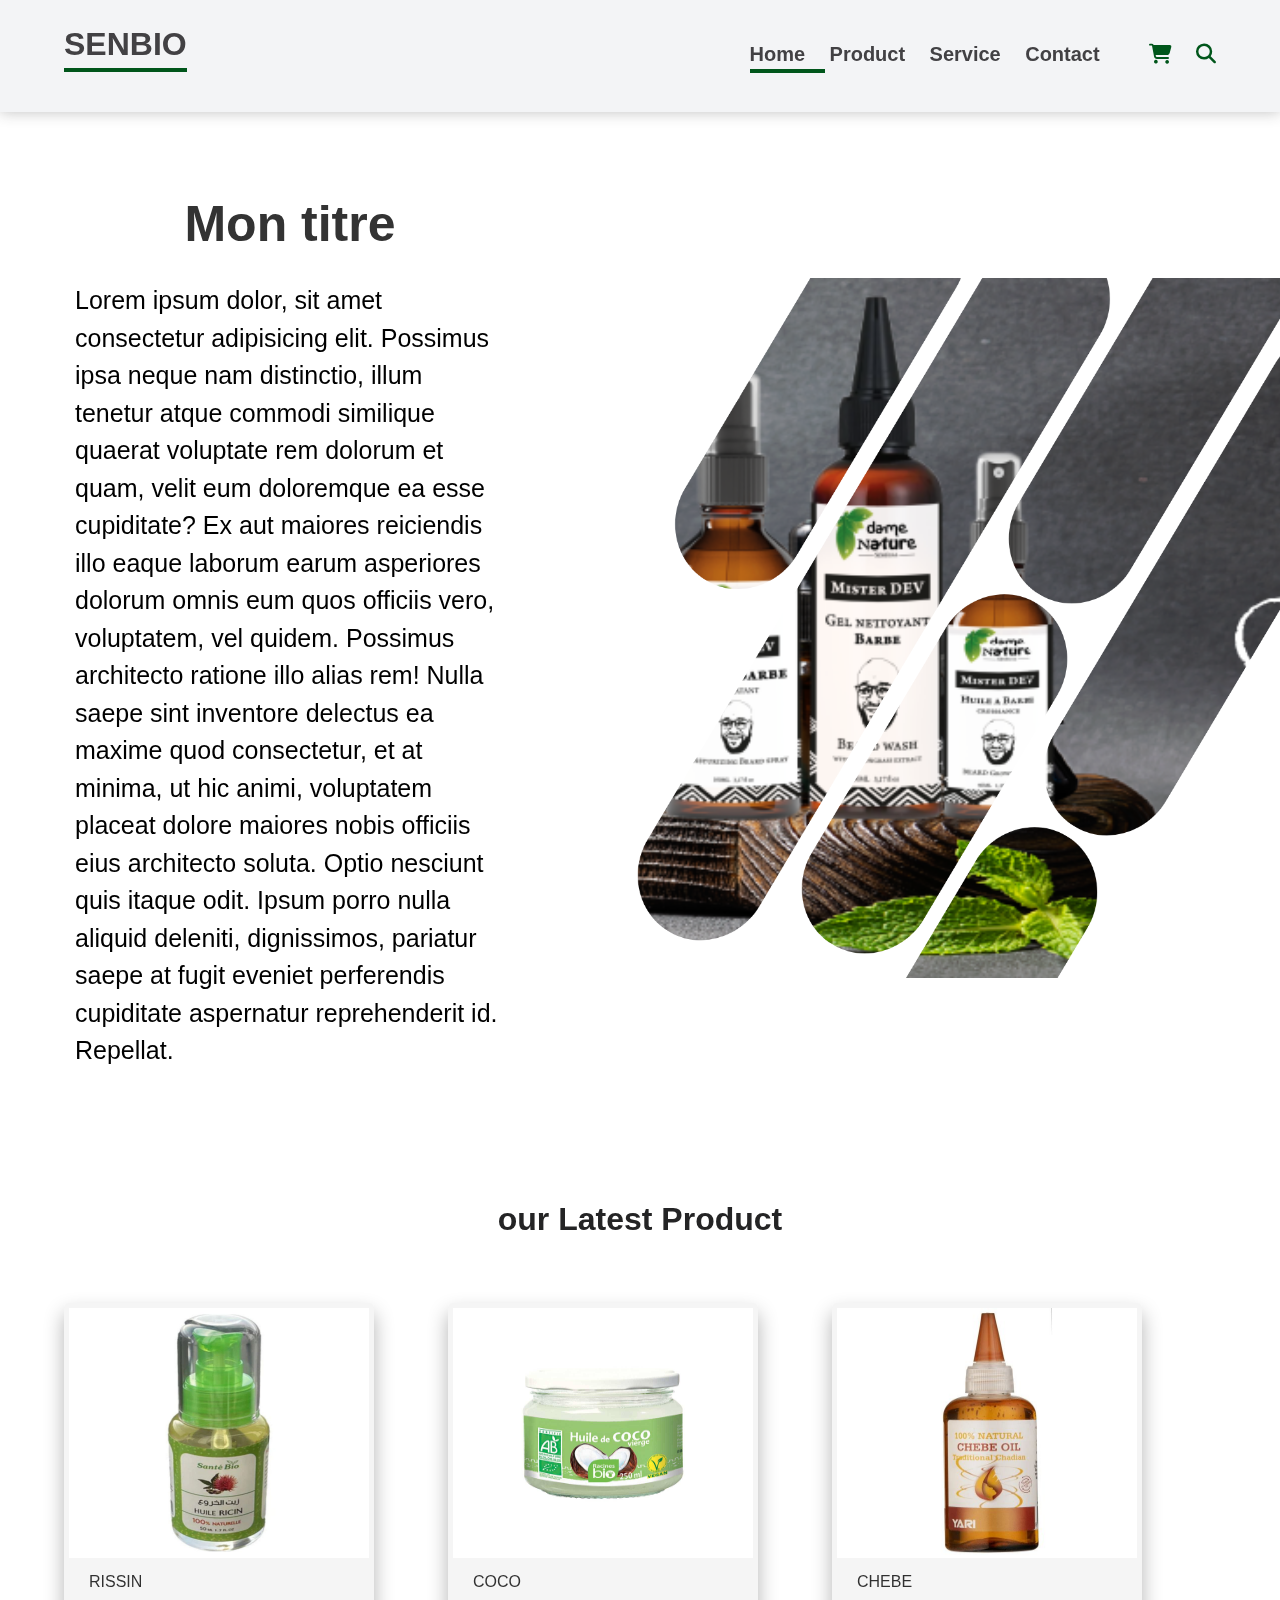
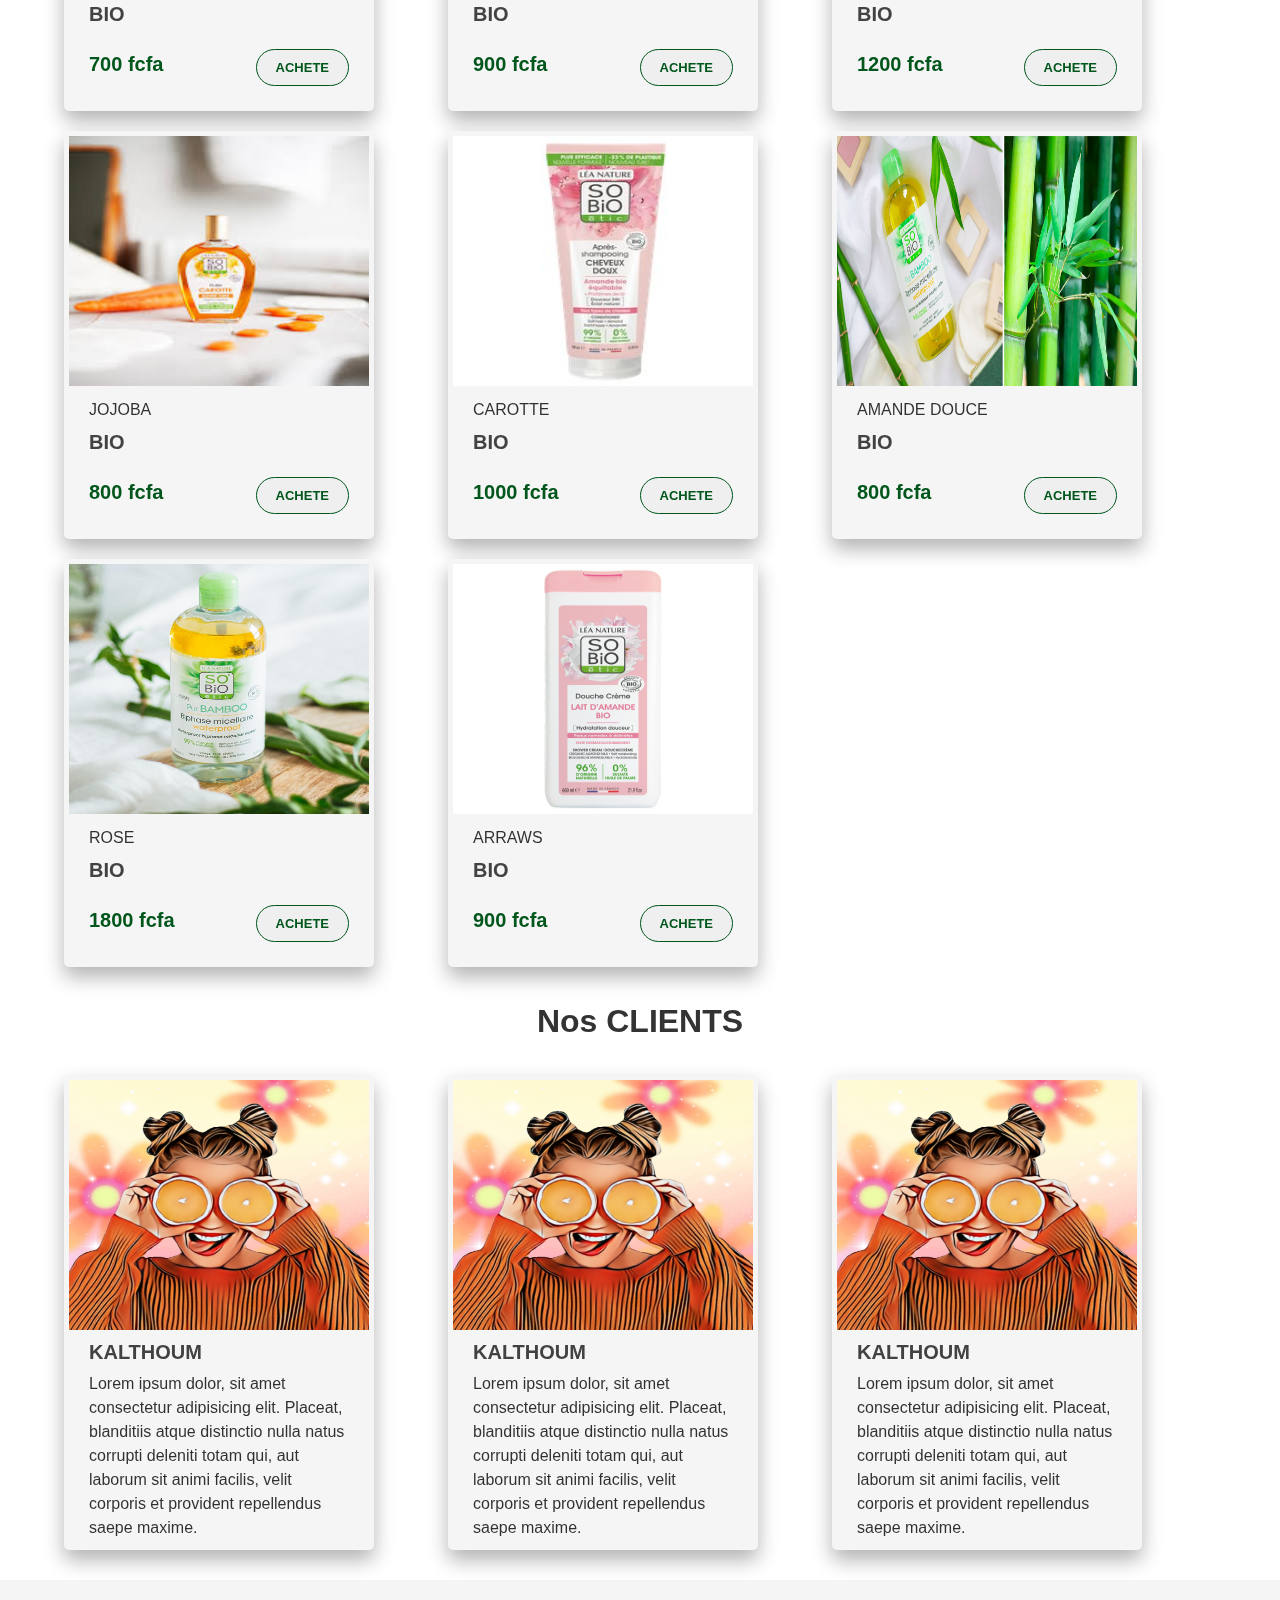
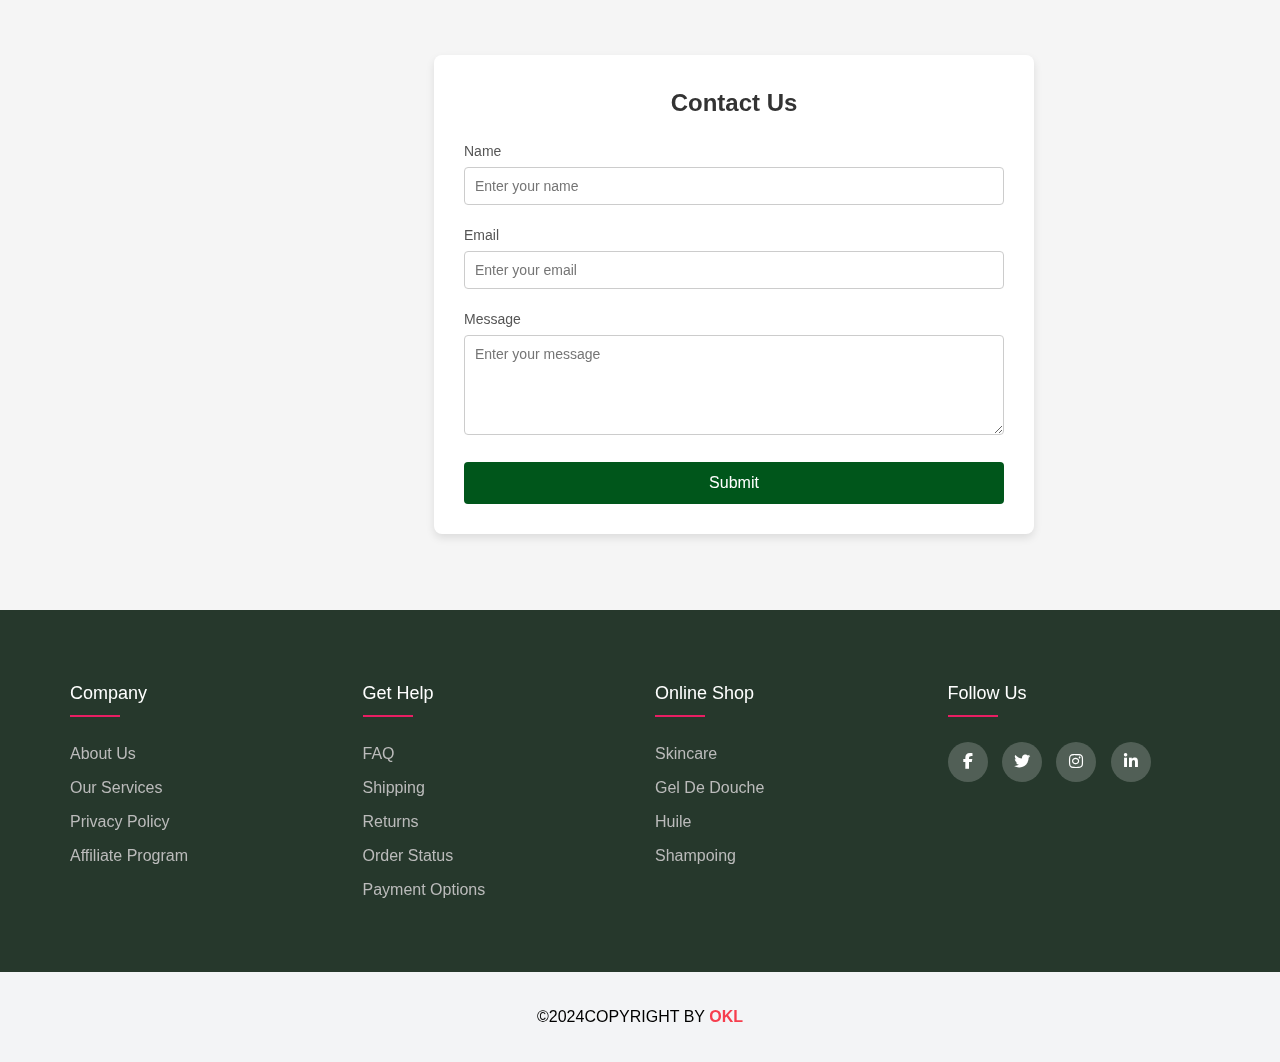
<file: index.html>
<!DOCTYPE html>
<html>
    <head>
        <meta charset="UTF-8">
        <meta http-equiv="X-UA-Compatible" content="IE=edge">
        <meta name="viewport" content="width=device-with, initial-scale=1.0">
        <title>SENBIO</title>
        <link rel="stylesheet" href="style.css">
        <link rel="stylesheet" href="https://cdnjs.cloudflare.com/ajax/libs/font-awesome/6.7.1/css/all.min.css">
        <link rel="stylesheet" href="https://cdnjs.cloudflare.com/ajax/libs/jquery/3.7.1/jquery.min.js">

    </head>
    <body>

        <nav class="navbar">
            <div class="logo" ><h1 >SENBIO</h1></div>
            <ul class="menu">
                <li> <a href="" class="active">Home</a></li>
                <li> <a href="">Product</a></li>
                <li> <a href="">Service</a></li>
                <li> <a href="">Contact</a></li>
                <li> <a href=""></a></li>
                <li> <a href=""><i class="fas fa-shopping-cart"></i></a></li>
                <li><a href=""><i class="fas fa-search"></i></a></li>
                
            </ul>
            <!------------------------>
            <div class="menu-btn">
                <i class="fa fa-bars"></i>
            </div>
           
        </nav>
       <section class="oumou">
            <div class="divTexte">
                <h1>Mon titre</h1>
                <p>
                  Lorem ipsum dolor, sit amet consectetur adipisicing elit. Possimus ipsa
                  neque nam distinctio, illum tenetur atque commodi similique quaerat
                  voluptate rem dolorum et quam, velit eum doloremque ea esse cupiditate?
                  Ex aut maiores reiciendis illo eaque laborum earum asperiores dolorum
                  omnis eum quos officiis vero, voluptatem, vel quidem. Possimus
                  architecto ratione illo alias rem! Nulla saepe sint inventore delectus
                  ea maxime quod consectetur, et at minima, ut hic animi, voluptatem
                  placeat dolore maiores nobis officiis eius architecto soluta. Optio
                  nesciunt quis itaque odit. Ipsum porro nulla aliquid deleniti,
                  dignissimos, pariatur saepe at fugit eveniet perferendis cupiditate
                  aspernatur reprehenderit id. Repellat.
                </p>
              </div>
              <div class="containeer">
                <div class="box">
                  <img src="img/c1.png" alt="" />
                  <img src="img/aites partie du changement!.png" alt="" />
                </div>
              </div>
     </section>   
 <h1 class="pheading">our Latest Product</h1>

 <section class="sec">
    <div class="products">
        <!-----------------card stat --------------------->
        <div class="card">
            <div class="img"><img src="img/p1.jpg"></div>
            <div class="desc">RISSIN</div>
            <div class="title">BIO</div>
            <div class="box">
                <div class="price">700 fcfa</div>
                <button class="btn">ACHETE</button>

            </div>
        </div>
        <!--------------------------Ter;inus -->
        <!-----------------card stat --------------------->
        <div class="card">
            <div class="img"><img src="img/p2.jpg"></div>
            <div class="desc">COCO</div>
            <div class="title">BIO</div>
            <div class="box">
                <div class="price">900 fcfa</div>
                <button class="btn">ACHETE</button>

            </div>
        </div>
        <!--------------------------Ter;inus -->
        <!-----------------card stat --------------------->
        <div class="card">
            <div class="img"><img src="img/p3.jpg"></div>
            <div class="desc">CHEBE</div>
            <div class="title">BIO</div>
            <div class="box">
                <div class="price">1200 fcfa</div>
                <button class="btn">ACHETE</button>

            </div>
        </div>
        <!--------------------------Ter;inus -->
        <!-----------------card stat --------------------->
        <div class="card">
            <div class="img"><img src="img/p4.jpg"></div>
            <div class="desc">JOJOBA</div>
            <div class="title">BIO</div>
            <div class="box">
                <div class="price">800 fcfa</div>
                <button class="btn">ACHETE</button>

            </div>
        </div>
        <!--------------------------Ter;inus -->
        <!-----------------card stat --------------------->
        <div class="card">
            <div class="img"><img src="img/p5.jpg"></div>
            <div class="desc">CAROTTE</div>
            <div class="title">BIO</div>
            <div class="box">
                <div class="price">1000 fcfa</div>
                <button class="btn">ACHETE</button>

            </div>
        </div>
        <!--------------------------Ter;inus -->
        <!-----------------card stat --------------------->
        <div class="card">
            <div class="img"><img src="img/p6.jpg"></div>
            <div class="desc">AMANDE DOUCE</div>
            <div class="title">BIO</div>
            <div class="box">
                <div class="price">800 fcfa</div>
                <button class="btn">ACHETE</button>

            </div>
        </div>
        <!--------------------------Ter;inus -->
        <!-----------------card stat --------------------->
        <div class="card">
            <div class="img"><img src="img/p7.jpg"></div>
            <div class="desc">ROSE</div>
            <div class="title">BIO</div>
            <div class="box">
                <div class="price">1800 fcfa</div>
                <button class="btn">ACHETE</button>

            </div>
        </div>
        <!--------------------------Ter;inus -->
        <!-----------------card stat --------------------->
        <div class="card">
            <div class="img"><img src="img/p8.jpg"></div>
            <div class="desc">ARRAWS</div>
            <div class="title">BIO</div>
            <div class="box">
                <div class="price">900 fcfa</div>
                <button class="btn">ACHETE</button>

            </div>
        </div>
        <!--------------------------Ter;inus -->
    </div>
 </section>
<h1> Nos CLIENTS  </h1>
 <section class="sec">
  <div class="products">
      <!-----------------card stat --------------------->
      <div class="card">
          <div class="img"><img src="img/profil.jpg"></div>
          
          <div class="title">KALTHOUM</div>
          <div class="desc"> <p>Lorem ipsum dolor, sit amet consectetur adipisicing elit. Placeat, blanditiis atque distinctio nulla natus 
            corrupti deleniti totam qui, aut laborum sit animi facilis, 
            velit corporis et provident repellendus saepe maxime.</p></div>
          
      </div>
      <!--------------------------Ter;inus -->
      <!-----------------card stat --------------------->
      <div class="card">
          <div class="img"><img src="img/profil.jpg"></div>
          <div class="title">KALTHOUM</div>
          <div class="desc"> <p>Lorem ipsum dolor, sit amet consectetur adipisicing elit. Placeat, blanditiis atque distinctio nulla natus 
            corrupti deleniti totam qui, aut laborum sit animi facilis, 
            velit corporis et provident repellendus saepe maxime.</p></div>
          
      </div>
      <!--------------------------Ter;inus -->
      <!-----------------card stat --------------------->
      <div class="card">
          <div class="img"><img src="img/profil.jpg"></div>
          <div class="title">KALTHOUM</div>
          <div class="desc"> <p>Lorem ipsum dolor, sit amet consectetur adipisicing elit. Placeat, blanditiis atque distinctio nulla natus 
            corrupti deleniti totam qui, aut laborum sit animi facilis, 
            velit corporis et provident repellendus saepe maxime.</p></div>
          
      </div>
      <!--------------------------Ter;inus -->
      
  
  </div>
</section>

 <!-- footer start -->
 <section class="foot">
    <div class="form-container">
        <h2>Contact Us</h2>
        <form action="#" method="POST" class="contact-form">
            <div class="form-group">
                <label for="name">Name</label>
                <input type="text" id="name" name="name" required placeholder="Enter your name">
            </div>
            <div class="form-group">
                <label for="email">Email</label>
                <input type="email" id="email" name="email" required placeholder="Enter your email">
            </div>
            <div class="form-group">
                <label for="message">Message</label>
                <textarea id="message" name="message" required placeholder="Enter your message"></textarea>
            </div>
            <button type="submit" class="submit-btn">Submit</button>
        </form>
    </div>
</section>
 <!-- footer end -->

 <footer class="footer">
    <div class="container">
     <div class="row">
       <div class="footer-col">
         <h4>company</h4>
         <ul>
           <li><a href="#">about us</a></li>
           <li><a href="#">our services</a></li>
           <li><a href="#">privacy policy</a></li>
           <li><a href="#">affiliate program</a></li>
         </ul>
       </div>
       <div class="footer-col">
         <h4>get help</h4>
         <ul>
           <li><a href="#">FAQ</a></li>
           <li><a href="#">shipping</a></li>
           <li><a href="#">returns</a></li>
           <li><a href="#">order status</a></li>
           <li><a href="#">payment options</a></li>
         </ul>
       </div>
       <div class="footer-col">
         <h4>online shop</h4>
         <ul>
           <li><a href="#">skincare</a></li>
           <li><a href="#">Gel de douche</a></li>
           <li><a href="#">Huile</a></li>
           <li><a href="#">Shampoing</a></li>
         </ul>
       </div>
       <div class="footer-col">
         <h4>follow us</h4>
         <div class="social-links">
           <a href="#"><i class="fab fa-facebook-f"></i></a>
           <a href="#"><i class="fab fa-twitter"></i></a>
           <a href="#"><i class="fab fa-instagram"></i></a>
           <a href="#"><i class="fab fa-linkedin-in"></i></a>
         </div>
       </div>
     </div>
    </div>
 </footer>

 <div class="copy">
    <p> &copy;2024COPYRIGHT BY <a href="">OKL</a> </p>
 </div>

    </body>
</html>
</file>
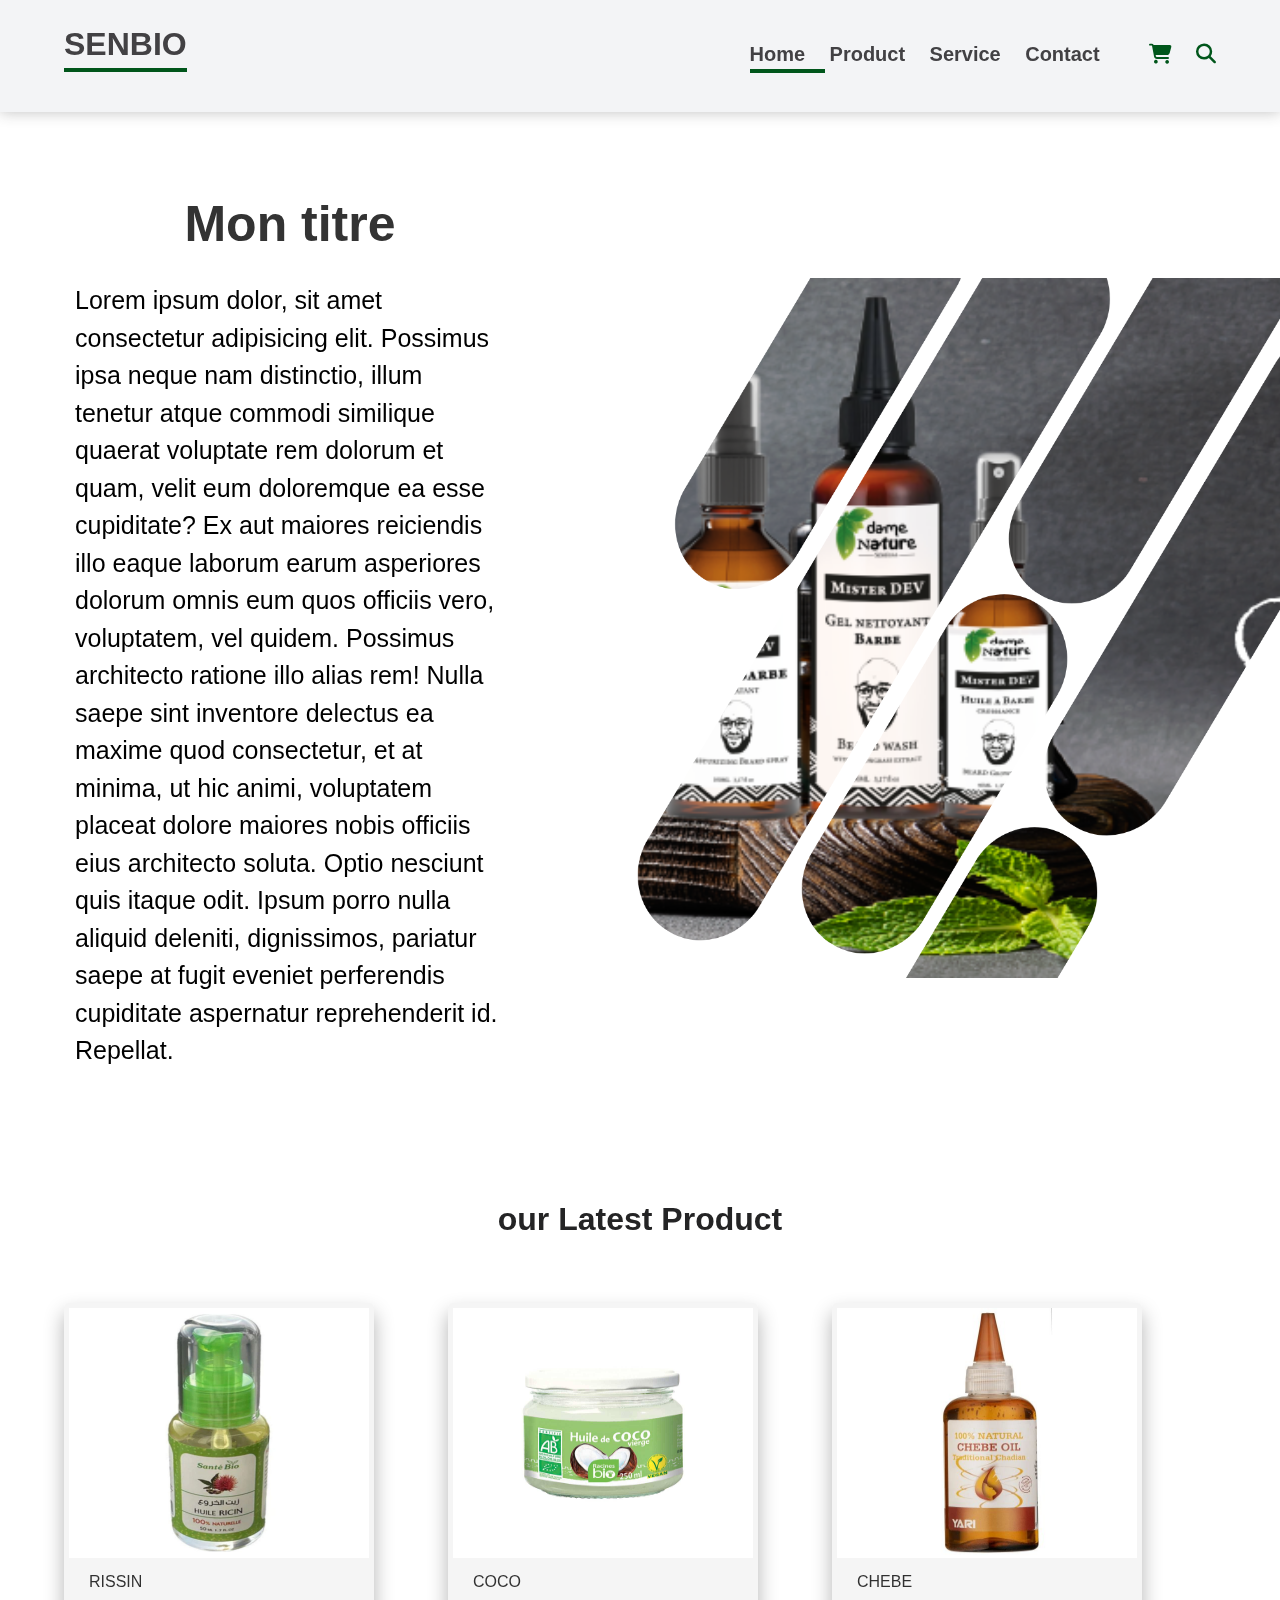
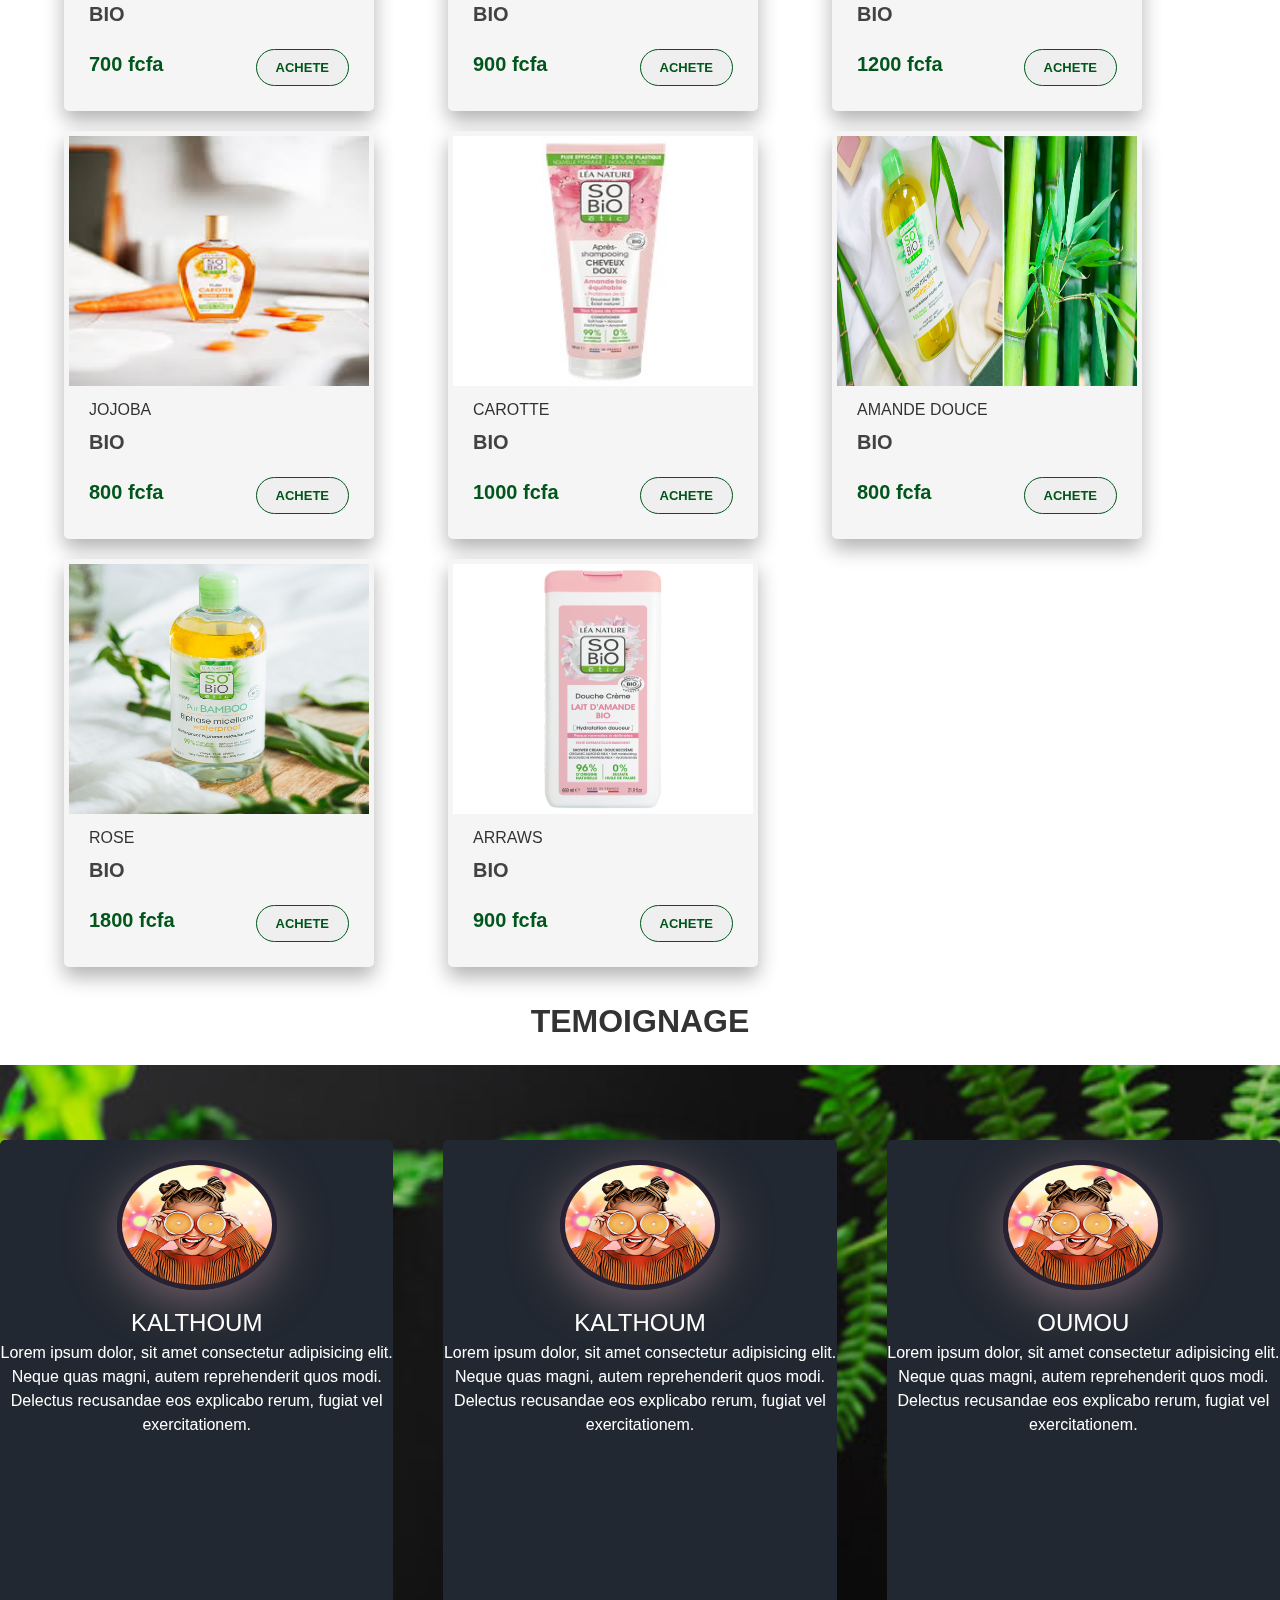
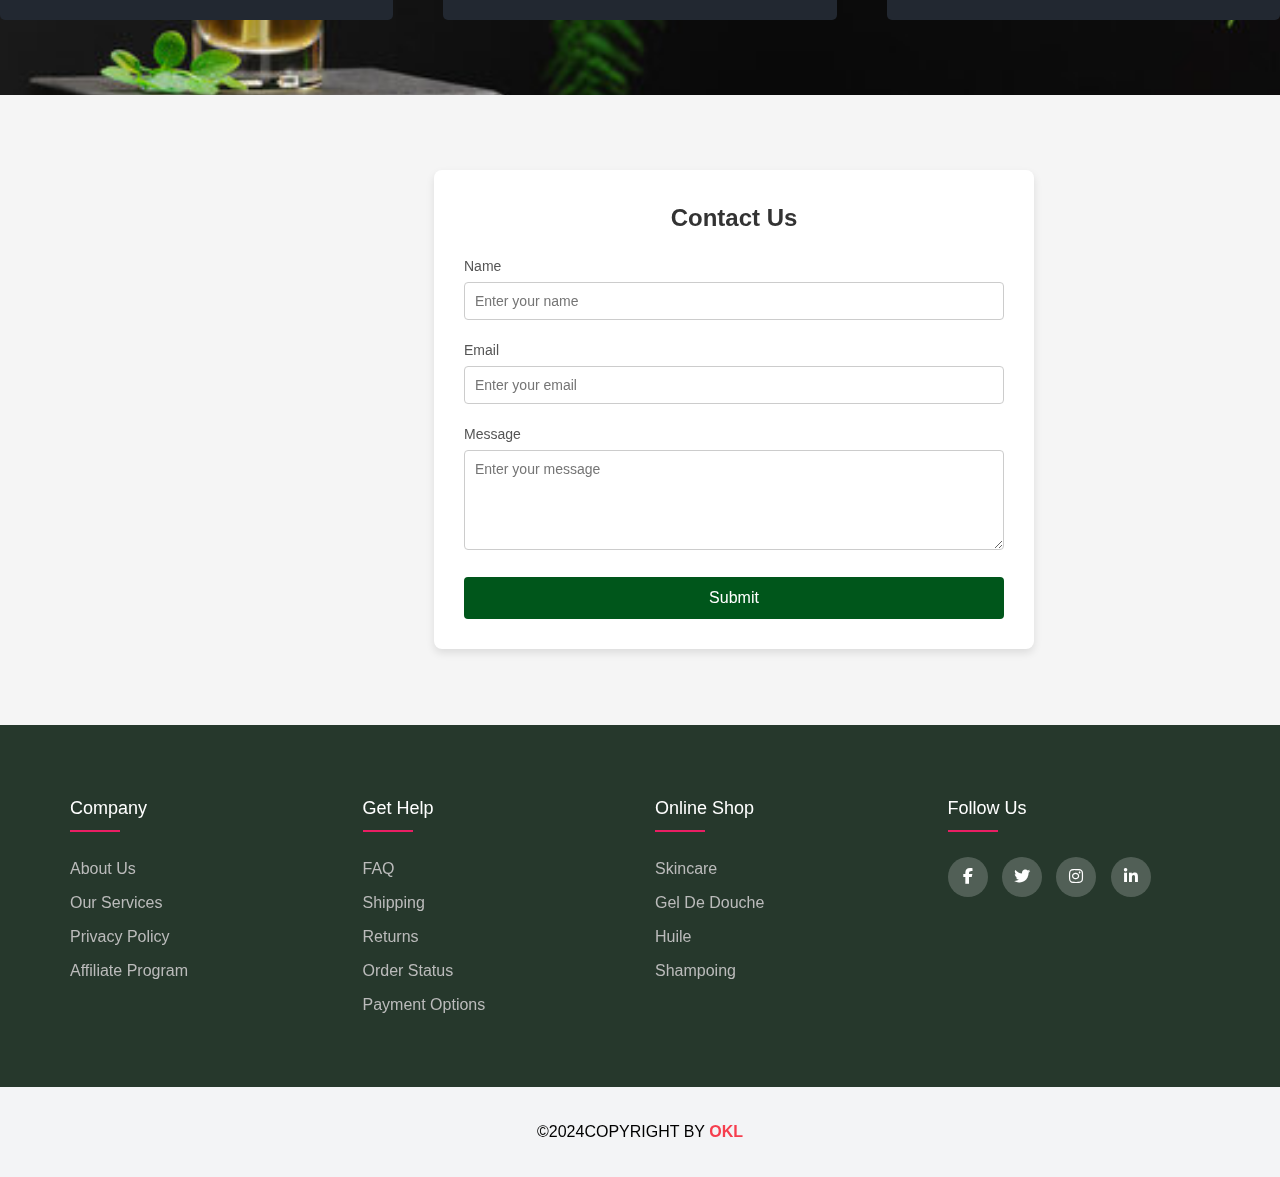
<file: secour index.html>
<!DOCTYPE html>
<html>
    <head>
        <meta charset="UTF-8">
        <meta http-equiv="X-UA-Compatible" content="IE=edge">
        <meta name="viewport" content="width=device-with, initial-scale=1.0">
        <title>SENBIO</title>
        <link rel="stylesheet" href="style.css">
        <link rel="stylesheet" href="https://cdnjs.cloudflare.com/ajax/libs/font-awesome/6.7.1/css/all.min.css">
        <link rel="stylesheet" href="https://cdnjs.cloudflare.com/ajax/libs/jquery/3.7.1/jquery.min.js">

    </head>
    <body>

        <nav class="navbar">
            <div class="logo" ><h1 >SENBIO</h1></div>
            <ul class="menu">
                <li> <a href="" class="active">Home</a></li>
                <li> <a href="">Product</a></li>
                <li> <a href="">Service</a></li>
                <li> <a href="">Contact</a></li>
                <li> <a href=""></a></li>
                <li> <a href=""><i class="fas fa-shopping-cart"></i></a></li>
                <li><a href=""><i class="fas fa-search"></i></a></li>
            </ul>
            <!------------------------>
            <div class="menu-btn">
                <i class="fa fa-bars"></i>
            </div>
        </nav>
       <section class="oumou">
            <div class="divTexte">
                <h1>Mon titre</h1>
                <p>
                  Lorem ipsum dolor, sit amet consectetur adipisicing elit. Possimus ipsa
                  neque nam distinctio, illum tenetur atque commodi similique quaerat
                  voluptate rem dolorum et quam, velit eum doloremque ea esse cupiditate?
                  Ex aut maiores reiciendis illo eaque laborum earum asperiores dolorum
                  omnis eum quos officiis vero, voluptatem, vel quidem. Possimus
                  architecto ratione illo alias rem! Nulla saepe sint inventore delectus
                  ea maxime quod consectetur, et at minima, ut hic animi, voluptatem
                  placeat dolore maiores nobis officiis eius architecto soluta. Optio
                  nesciunt quis itaque odit. Ipsum porro nulla aliquid deleniti,
                  dignissimos, pariatur saepe at fugit eveniet perferendis cupiditate
                  aspernatur reprehenderit id. Repellat.
                </p>
              </div>
              <div class="containeer">
                <div class="box">
                  <img src="img/c1.png" alt="" />
                  <img src="img/aites partie du changement!.png" alt="" />
                </div>
              </div>
     </section>   
 <h1 class="pheading">our Latest Product</h1>

 <section class="sec">
    <div class="products">
        <!-----------------card stat --------------------->
        <div class="card">
            <div class="img"><img src="img/p1.jpg"></div>
            <div class="desc">RISSIN</div>
            <div class="title">BIO</div>
            <div class="box">
                <div class="price">700 fcfa</div>
                <button class="btn">ACHETE</button>

            </div>
        </div>
        <!--------------------------Ter;inus -->
        <!-----------------card stat --------------------->
        <div class="card">
            <div class="img"><img src="img/p2.jpg"></div>
            <div class="desc">COCO</div>
            <div class="title">BIO</div>
            <div class="box">
                <div class="price">900 fcfa</div>
                <button class="btn">ACHETE</button>

            </div>
        </div>
        <!--------------------------Ter;inus -->
        <!-----------------card stat --------------------->
        <div class="card">
            <div class="img"><img src="img/p3.jpg"></div>
            <div class="desc">CHEBE</div>
            <div class="title">BIO</div>
            <div class="box">
                <div class="price">1200 fcfa</div>
                <button class="btn">ACHETE</button>

            </div>
        </div>
        <!--------------------------Ter;inus -->
        <!-----------------card stat --------------------->
        <div class="card">
            <div class="img"><img src="img/p4.jpg"></div>
            <div class="desc">JOJOBA</div>
            <div class="title">BIO</div>
            <div class="box">
                <div class="price">800 fcfa</div>
                <button class="btn">ACHETE</button>

            </div>
        </div>
        <!--------------------------Ter;inus -->
        <!-----------------card stat --------------------->
        <div class="card">
            <div class="img"><img src="img/p5.jpg"></div>
            <div class="desc">CAROTTE</div>
            <div class="title">BIO</div>
            <div class="box">
                <div class="price">1000 fcfa</div>
                <button class="btn">ACHETE</button>

            </div>
        </div>
        <!--------------------------Ter;inus -->
        <!-----------------card stat --------------------->
        <div class="card">
            <div class="img"><img src="img/p6.jpg"></div>
            <div class="desc">AMANDE DOUCE</div>
            <div class="title">BIO</div>
            <div class="box">
                <div class="price">800 fcfa</div>
                <button class="btn">ACHETE</button>

            </div>
        </div>
        <!--------------------------Ter;inus -->
        <!-----------------card stat --------------------->
        <div class="card">
            <div class="img"><img src="img/p7.jpg"></div>
            <div class="desc">ROSE</div>
            <div class="title">BIO</div>
            <div class="box">
                <div class="price">1800 fcfa</div>
                <button class="btn">ACHETE</button>

            </div>
        </div>
        <!--------------------------Ter;inus -->
        <!-----------------card stat --------------------->
        <div class="card">
            <div class="img"><img src="img/p8.jpg"></div>
            <div class="desc">ARRAWS</div>
            <div class="title">BIO</div>
            <div class="box">
                <div class="price">900 fcfa</div>
                <button class="btn">ACHETE</button>

            </div>
        </div>
        <!--------------------------Ter;inus -->
    </div>
 </section>
 

 <section >
    <h1 style="text-align: center;">TEMOIGNAGE</h1>
    <div class="containerr">
        
        <div class="card2">
          <img src="img/profil.jpg" class="card__image">
          <p class="card__name">KALTHOUM </p>
          <div class="grid-container">
      
      
          </div>
         
          <p style="text-align: center;">  Lorem ipsum dolor, sit amet consectetur adipisicing elit.
            <br>

             Neque quas magni, autem reprehenderit quos modi. <br>
            
         Delectus recusandae eos explicabo rerum, fugiat vel exercitationem.  </p>
      
        </div>
        <div class="card2">
          <img src="img/profil.jpg" alt="Person" class="card__image">
          <p class="card__name">KALTHOUM</p>
          <div class="grid-container">
      
        
      
          </div>
          <p style="text-align: center;">  Lorem ipsum dolor, sit amet consectetur adipisicing elit.
            <br>

             Neque quas magni, autem reprehenderit quos modi. <br>
            
         Delectus recusandae eos explicabo rerum, fugiat vel exercitationem.  </p>
      
        </div>
        <div class="card2">
          <img src="img/profil.jpg" class="card__image">
          <p class="card__name">OUMOU</p>
          <div class="grid-container">
      
    
          </div>
         
          <p style="text-align: center;">  Lorem ipsum dolor, sit amet consectetur adipisicing elit.
            <br>

             Neque quas magni, autem reprehenderit quos modi. <br>
            
         Delectus recusandae eos explicabo rerum, fugiat vel exercitationem.  </p>
      
        </div>
      </div>
      
    
       
 </section>

 <!-- footer start -->
 <section class="foot">
    <div class="form-container">
        <h2>Contact Us</h2>
        <form action="#" method="POST" class="contact-form">
            <div class="form-group">
                <label for="name">Name</label>
                <input type="text" id="name" name="name" required placeholder="Enter your name">
            </div>
            <div class="form-group">
                <label for="email">Email</label>
                <input type="email" id="email" name="email" required placeholder="Enter your email">
            </div>
            <div class="form-group">
                <label for="message">Message</label>
                <textarea id="message" name="message" required placeholder="Enter your message"></textarea>
            </div>
            <button type="submit" class="submit-btn">Submit</button>
        </form>
    </div>
</section>
 <!-- footer end -->

 <footer class="footer">
    <div class="container">
     <div class="row">
       <div class="footer-col">
         <h4>company</h4>
         <ul>
           <li><a href="#">about us</a></li>
           <li><a href="#">our services</a></li>
           <li><a href="#">privacy policy</a></li>
           <li><a href="#">affiliate program</a></li>
         </ul>
       </div>
       <div class="footer-col">
         <h4>get help</h4>
         <ul>
           <li><a href="#">FAQ</a></li>
           <li><a href="#">shipping</a></li>
           <li><a href="#">returns</a></li>
           <li><a href="#">order status</a></li>
           <li><a href="#">payment options</a></li>
         </ul>
       </div>
       <div class="footer-col">
         <h4>online shop</h4>
         <ul>
           <li><a href="#">skincare</a></li>
           <li><a href="#">Gel de douche</a></li>
           <li><a href="#">Huile</a></li>
           <li><a href="#">Shampoing</a></li>
         </ul>
       </div>
       <div class="footer-col">
         <h4>follow us</h4>
         <div class="social-links">
           <a href="#"><i class="fab fa-facebook-f"></i></a>
           <a href="#"><i class="fab fa-twitter"></i></a>
           <a href="#"><i class="fab fa-instagram"></i></a>
           <a href="#"><i class="fab fa-linkedin-in"></i></a>
         </div>
       </div>
     </div>
    </div>
 </footer>

 <div class="copy">
    <p> &copy;2024COPYRIGHT BY <a href="">OKL</a> </p>
 </div>

    </body>
</html>
</file>
<file: style.css>
*{
  margin: 0;
  padding: 0;
  font-family: sans-serif;

}
body{
  height: 100%;

}
.menu-btn{
  color: #424144;
  font-size: 23px;
  cursor: poniter;
  display: none;
}

  .navbar{
    padding: 20px 5%;
    display: flex;
    justify-content: space-between;
    align-items: center;
    position: sticky;
    z-index: 999;
    background-color: #f3f4f6;
    box-shadow: 0 0 14px rgba(46, 46, 46, 0.3);
  }


.navbar .logo h1 {
  color: #424144;
  border-bottom: 4px solid #00561b;

}
.navbar .menu li {
    list-style: none;
    display: inline-block;

  }

.navbar .menu li a {
    display: block;
    margin-left: 20px;
    color: #424144;
    border-bottom: 4px solid transparent;
    text-decoration: none;
    font-size: 20px;
    font-weight: bold;

  }

  

.navbar .menu li a {
  width: 100%;
}
.navbar .menu li .active{
  border-bottom: 4px solid #00561b;
}

.navbar .menu li a i {
  color: #00561b;
}
.navbar .menu li a:hover {
  color: #f63e4e;
  border-bottom: 4px solid #fd6561;
}



@media screen and (max-width:900px) {
  .menu  {
    display: none;
  }
}


@media screen and (max-width:900px) {
  .oumou{
    display: inline-block;
  }
    .oumou .divTexte{
      margin: 10px;
      position: absolute;
      color: rgb(10, 10, 10);
      font-size: 20px;
      font-family: 'Franklin Gothic Medium', 'Arial Narrow', Arial, sans-serif;
    } 

    .oumou .containeer .box{
      position: relative;
      margin-left: 4px;
      width: 70%;
    }
    
    
}

.content{
  
  background-size: cover;
  background-repeat: no-repeat;
  padding: 0 5%;
  display: flex;
  flex-direction: column;
  justify-content: center;
  align-items: flex-start;
  color: #424144  ;
  height: 68vh;
}

.content h1 {
  font-size: 40px;
  color: #f3f4f6;

}

.content p{
  font-size: 20px;
  margin-top: 200px;
  color: #ee7575;

}
.content button {
  margin-top: 30px;
  padding: 15px 30 px;
  border: none;
  background-color:#00561b ;
  color: white ;
  font-size: 20px;
  border-radius: 5px;
  cursor: pointer;
}

.pheading{
  text-align: center;
  margin: 50px 0;
  color: #242425;
}

.sec{
  padding: 10px 5%;
}

.products .card{
  width: 310px;
  background: #f5f5f5;
  box-shadow: 0 10px 20px rgba(0, 0, 0, 0.3); 
  border-radius: 5px;
  padding: 5px;
  margin-bottom: 20px;

}

.products .card img{
  height:250px ;
  width: 100%;
}

.products .card .desc {
 padding : 5px 20px ;
 opacity: 0.8;

}

.products .card .title {
  font-weight: 900;
  font-size: 20px;  
  color: #424144;
  padding: 0 20px;
}

.products .card .box{
  display: flex;
  justify-content: space-between;
  align-content: space-between;
  padding: 20px;
}
.products .card .box .price{
  color: #00561b;
  font-size: 20px;
  font-weight: bold;

}
.products .card .box .btn{
  font-size:13px ;
  color: #00561b;
  padding: 10px 19px;
  font-weight: 900;
  border: 1px solid;
  border-radius: 20px;
  }

.products .card .box .btn:hover{
  cursor: pointer;
  background-color: #00561b;
  color: white;

}
.products{
  display: grid;
  grid-template-columns: repeat(auto-fit,minmax(320px,1fr));
}

/* FOOTER*/

/** footer **/

footer {
  background: #f8f8f8;
  padding: 90px 0 70px;
}



/* Form container styling */
.form-container {
 
  background-color: white;
  box-shadow: 0 4px 8px rgba(0, 0, 0, 0.1);
  padding: 30px;
  border-radius: 8px;
  width: 100%;
  max-width: 600px;
  text-align: center;
  margin-left: 370px ;
}

/* Header styling */
h2 {
  color: #333;
  margin-bottom: 20px;
}

h1 {
  color: #333;
  margin-bottom: 20px;
  text-align: center;
}

/* Form styling */
.contact-form {
  display: flex;
  flex-direction: column;
  gap: 20px;
}

/* Form group for label and input */
.form-group {
  text-align: left;
}

/* Label styling */
label {
  font-size: 14px;
  color: #555;
  margin-bottom: 5px;
  display: block;
}

/* Input and textarea styling */
input[type="text"], input[type="email"], textarea {
  width: 100%;
  padding: 10px;
  border: 1px solid #ccc;
  border-radius: 4px;
  font-size: 14px;
  color: #333;
}

textarea {
  resize: vertical;
  min-height: 100px;
}

/* Button styling */
.submit-btn {
  padding: 12px 20px;
  background-color: #00561b;
  color: white;
  border: none;
  border-radius: 4px;
  font-size: 16px;
  cursor: pointer;
  transition: background-color 0.3s;
}

.submit-btn:hover {
  background-color: #0056b3;
}

.foot{

  background-color: whitesmoke;
  background-size: cover;
  background-repeat: no-repeat;
  padding: 0 5%;
  display: flex;
  flex-direction: column;
  justify-content: center;
  align-items: flex-start;
  color: #424144  ;
  height: 70vh;
}
@media screen and (max-width:900px) {
  .foot{
  margin-bottom: 30px;
  
  }
  
}
/*footer end */
.copy{
  background-color:#f3f4f6 ;
  height: 10vh;
}

.copy p{
  text-align: center;
  line-height: 10vh;
}
.copy p a{
  text-decoration: none;
  color: #f63e4e;
  font-weight: bold;
}


/*-------FOOT---------*/

@import url('https://fonts.googleapis.com/css2?family=Poppins:wght@300;400;500;600;700&display=swap');
body{
line-height: 1.5;
font-family: 'Poppins', sans-serif;
}
*{
margin:0;
padding:0;
box-sizing: border-box;
}
.container{
max-width: 1170px;
margin:auto;
}
.row{
display: flex;
flex-wrap: wrap;
}
ul{
list-style: none;
}
.footer{
background-color: #26382c;
  padding: 70px 0;
}
.footer-col{
 width: 25%;
 padding: 0 15px;
}
.footer-col h4{
font-size: 18px;
color: #ffffff;
text-transform: capitalize;
margin-bottom: 35px;
font-weight: 500;
position: relative;
}
.footer-col h4::before{
content: '';
position: absolute;
left:0;
bottom: -10px;
background-color: #e91e63;
height: 2px;
box-sizing: border-box;
width: 50px;
}
.footer-col ul li:not(:last-child){
margin-bottom: 10px;
}
.footer-col ul li a{
font-size: 16px;
text-transform: capitalize;
color: #ffffff;
text-decoration: none;
font-weight: 300;
color: #bbbbbb;
display: block;
transition: all 0.3s ease;
}
.footer-col ul li a:hover{
color: #ffffff;
padding-left: 8px;
}
.footer-col .social-links a{
display: inline-block;
height: 40px;
width: 40px;
background-color: rgba(255,255,255,0.2);
margin:0 10px 10px 0;
text-align: center;
line-height: 40px;
border-radius: 50%;
color: #ffffff;
transition: all 0.5s ease;
}
.footer-col .social-links a:hover{
color: #24262b;
background-color: #ffffff;
}

/*responsive*/
@media(max-width: 767px){
.footer-col{
  width: 50%;
  margin-bottom: 30px;
}
}
@media(max-width: 574px){
.footer-col{
  width: 100%;
}
}




/*-----------Lamessse oumou kalthoum-----------------*/
.oumou{
  display: flex;
  justify-content: center;
  align-items: center;
}

.divTexte{
  margin: 75px;
  font-size: 25px;
  font-family: 'Times New Roman', Times, serif;
}
.containeer{
  display: flex;
  justify-content: end;
  align-items: center;
  flex-wrap: wrap;
}
.containeer .box{
  position: relative;
  width: 700px;
  height: 700px;
}
.containeer .box img{
  position: absolute;
  top: 0;
  left: 0;
  width: 100%;
  height: 100%;
  object-fit: cover;
  mix-blend-mode: screen;
}

/*-----------------------------------------Temoignqge-----------------------------------------------*/


.containerr {
  display: grid;
  grid-template-columns: repeat(auto-fit,minmax(270px,1fr));
  grid-gap: 50px;
  justify-content: center;
  align-items: center;
  height: 70vh;
  background-size: cover;
  background-image: url(img/c2.jpg);
  background-repeat: no-repeat;
  font-family: 'Baloo Paaji 2', cursive;
}

@media screen and (max-width:900px) {
  .containerr{
    display: grid;
    grid-template-columns: repeat(auto-fit,minmax(270px,1fr));
    width: 310px;
    background: #f5f5f5;
    box-shadow: 0 10px 20px rgba(0, 0, 0, 0.3); 
    border-radius: 5px;
    padding: 5px;
    margin-bottom: 20px;
    
  }
}

.card2 {
  
  background-color: #222831;
  height: 30rem;
  border-radius: 5px;
  display: flex;
  flex-direction: column;
  align-items: center;
  box-shadow: rgba(0, 0, 0, 0.7);
  color: white;
}

.card__name {
  margin-top: 15px;
  font-size: 1.5em;
}

.card__image {
  height: 130px;
  width: 160px;
  border-radius: 50%;
  border: 5px solid #272133;
  margin-top: 20px;
  box-shadow: 0 10px 50px rgb(121, 100, 108);
}

.grid-container {
  display: grid;
  grid-template-columns: 1fr 1fr;
  grid-gap: 20px;
  font-size: 1.2em;
  
}

@media screen and (max-width:900px) {
  .foot{
    width: 100%;
    display: flex;
  
  }
  
}
</file>
